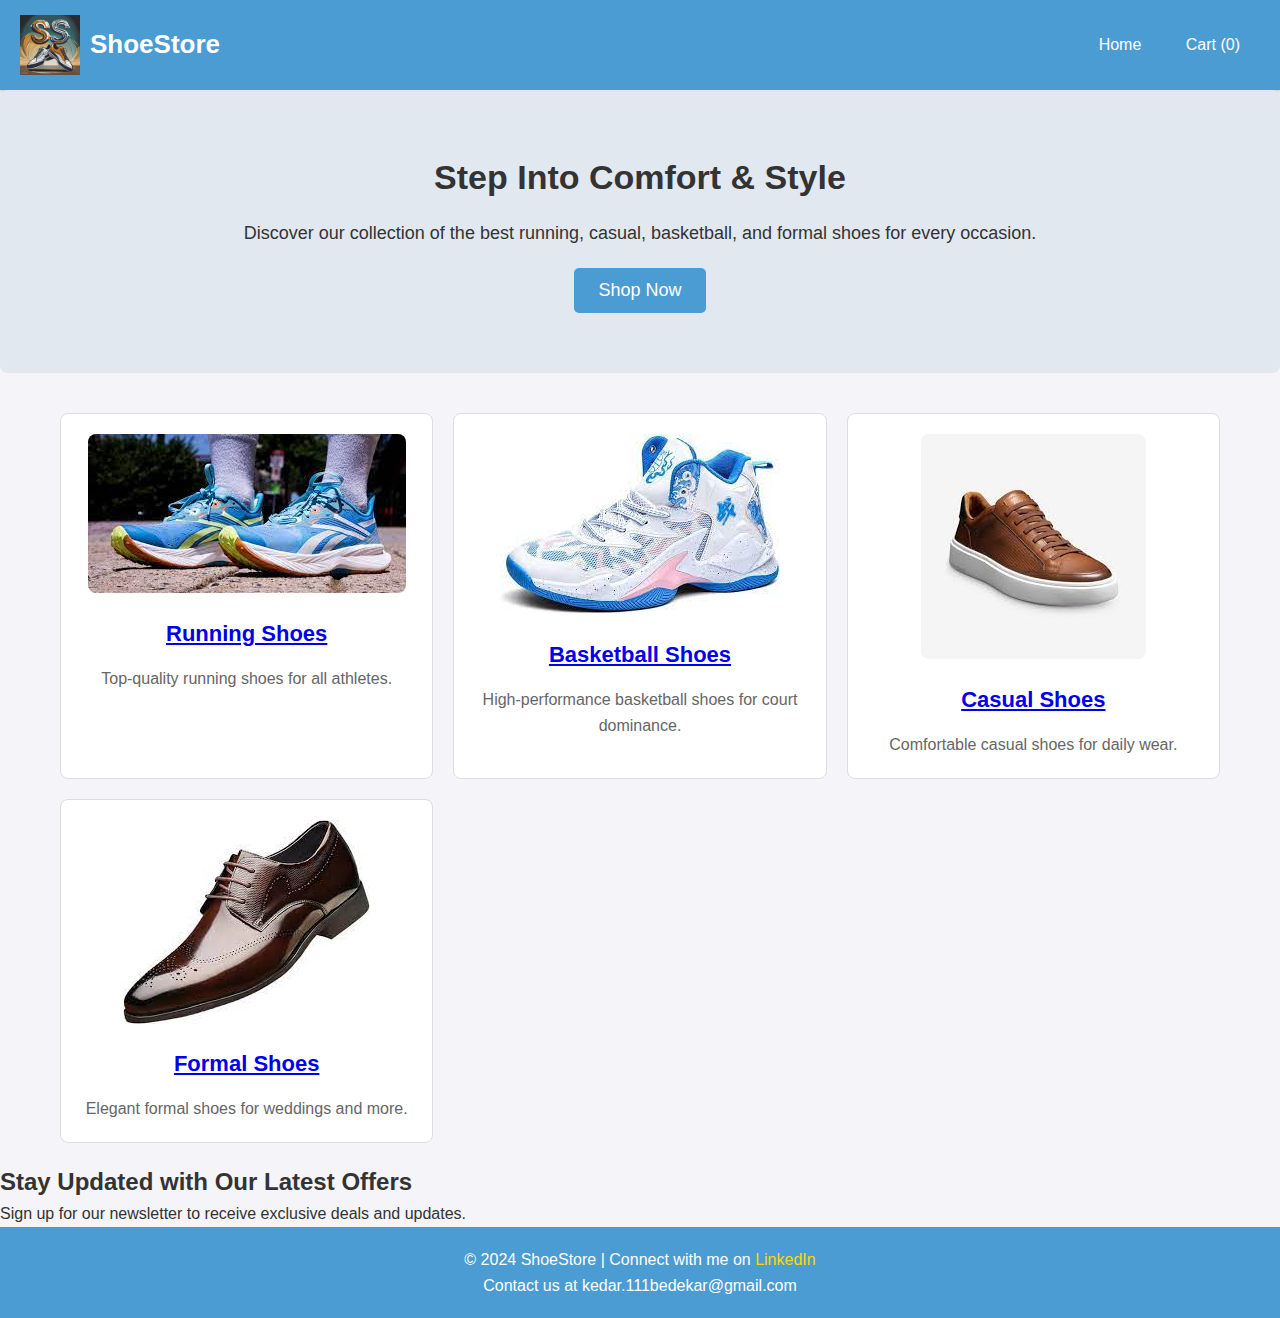
<file: index.html>
<!DOCTYPE html>
<html lang="en">
<head>
    <!-- Google Tag Manager -->
    <script>(function(w,d,s,l,i){w[l]=w[l]||[];w[l].push({'gtm.start':
    new Date().getTime(),event:'gtm.js'});var f=d.getElementsByTagName(s)[0],
    j=d.createElement(s),dl=l!='dataLayer'?'&l='+l:'';j.async=true;j.src=
    'https://www.googletagmanager.com/gtm.js?id='+i+dl;f.parentNode.insertBefore(j,f);
    })(window,document,'script','dataLayer','GTM-MMVLHZLT');</script>
    <!-- End Google Tag Manager -->

    <meta charset="UTF-8">
    <title>ShoeStore - Modern Shoe Collection</title>
    <meta name="viewport" content="width=device-width, initial-scale=1.0">
    <meta http-equiv="X-UA-Compatible" content="ie=edge">
    <meta name="description" content="Explore stylish and comfortable running, basketball, casual, and formal shoes at ShoeStore. Shop now for the latest footwear!">
    <meta name="keywords" content="running shoes, basketball shoes, casual sneakers, formal shoes, buy shoes online, shoe store">
    <meta name="author" content="Kedar Bedekar">
    <meta name="robots" content="index, follow">
    <meta property="og:title" content="ShoeStore - Latest Footwear Collection">
    <meta property="og:description" content="Shop the best running shoes, basketball shoes, and formal shoes at ShoeStore.">
    <meta property="og:image" content="https://kedarbedekar.github.io/E-comm-Website-GA4/DALL-E-2024-10-10-16-15-00-A-professional-e-commerce-website-banner-showcasing-various-types-of-shoes-including-running-shoes-basketball-shoes-casual-sneakers-and-formal-shoes.webp">
    <meta property="og:url" content="https://kedarbedekar.github.io/E-comm-Website-GA4">
    <meta property="og:type" content="website">
    
    <link rel="stylesheet" href="style.css">
</head>
<body>
    <!-- Google Tag Manager (noscript) -->
    <noscript><iframe src="https://www.googletagmanager.com/ns.html?id=GTM-MMVLHZLT"
    height="0" width="0" style="display:none;visibility:hidden"></iframe></noscript>
    <!-- End Google Tag Manager (noscript) -->

    <header>
        <div class="logo">
            <img src="ShoeStore-logo.jpg" alt="ShoeStore Logo" class="logo-img">
            <h1>ShoeStore</h1>
        </div>
        <nav>
            <a href="#">Home</a>
            <a href="cart.html">Cart (<span id="cart-count">0</span>)</a>
        </nav>
    </header>

    <section class="hero">
        <h2>Step Into Comfort & Style</h2>
        <p>Discover our collection of the best running, casual, basketball, and formal shoes for every occasion.</p>
        <button class="shop-now">Shop Now</button>
    </section>

    <section class="product-categories">
        <div class="category">
            <a href="Running_Shoes.html"><img src="Running-shoes.jpeg" alt="Running Shoe online"></a>
            <h2><a href="Running_Shoes.html">Running Shoes</a></h2>
            <p>Top-quality running shoes for all athletes.</p>
        </div>
        <div class="category">
            <a href="basketball.html"><img src="basketball-shoes.jpeg" alt="Basketball Shoe online"></a>
            <h2><a href="basketball.html">Basketball Shoes</a></h2>
            <p>High-performance basketball shoes for court dominance.</p>
        </div>
        <div class="category">
            <a href="casual.html"><img src="casual-shoes-sneakers.jpeg" alt="Casual Shoe online"></a>
            <h2><a href="casual.html">Casual Shoes</a></h2>
            <p>Comfortable casual shoes for daily wear.</p>
        </div>
        <div class="category">
            <a href="formal.html"><img src="formal-shoes.jpeg" alt="Formal Shoe online"></a>
            <h2><a href="formal.html">Formal Shoes</a></h2>
            <p>Elegant formal shoes for weddings and more.</p>
        </div>
    </section>

    <!-- HubSpot Form Section -->
    <section class="contact-form">
        <h2>Stay Updated with Our Latest Offers</h2>
        <p>Sign up for our newsletter to receive exclusive deals and updates.</p>
        <div id="hubspot-form"></div>
    </section>

    <footer>
        <p>© 2024 ShoeStore | Connect with me on <a href="https://www.linkedin.com/in/kedar-bedekar-6a2b481b2" target="_blank">LinkedIn</a></p>
        <p>Contact us at kedar.111bedekar@gmail.com</p>
    </footer>
    
    <!-- Cart Modal -->
    <div id="cart-modal"></div>

    <!-- Modal for Shop Now button -->
    <div id="shop-now-modal" class="modal">
        <div class="modal-content">
            <span class="close">&times;</span>
            <h2>Shop by Category</h2>
            <div class="modal-categories">
                <a href="Running_Shoes.html">Running Shoes</a>
                <a href="basketball.html">Basketball Shoes</a>
                <a href="casual.html">Casual Shoes</a>
                <a href="formal.html">Formal Shoes</a>
            </div>
        </div>
    </div>

    <script src="app.js"></script>
    <script charset="utf-8" type="text/javascript" src="//js.hsforms.net/forms/embed/v2.js"></script>
<script>
  hbspt.forms.create({
    portalId: "48085831",
    formId: "7462eade-bed9-41d2-9a24-80511779997e"
  });
</script>
    <!-- Start of HubSpot Embed Code -->
  <script type="text/javascript" id="hs-script-loader" async defer src="//js-na1.hs-scripts.com/48085831.js"></script>
<!-- End of HubSpot Embed Code -->
</body>
</html>
</file>
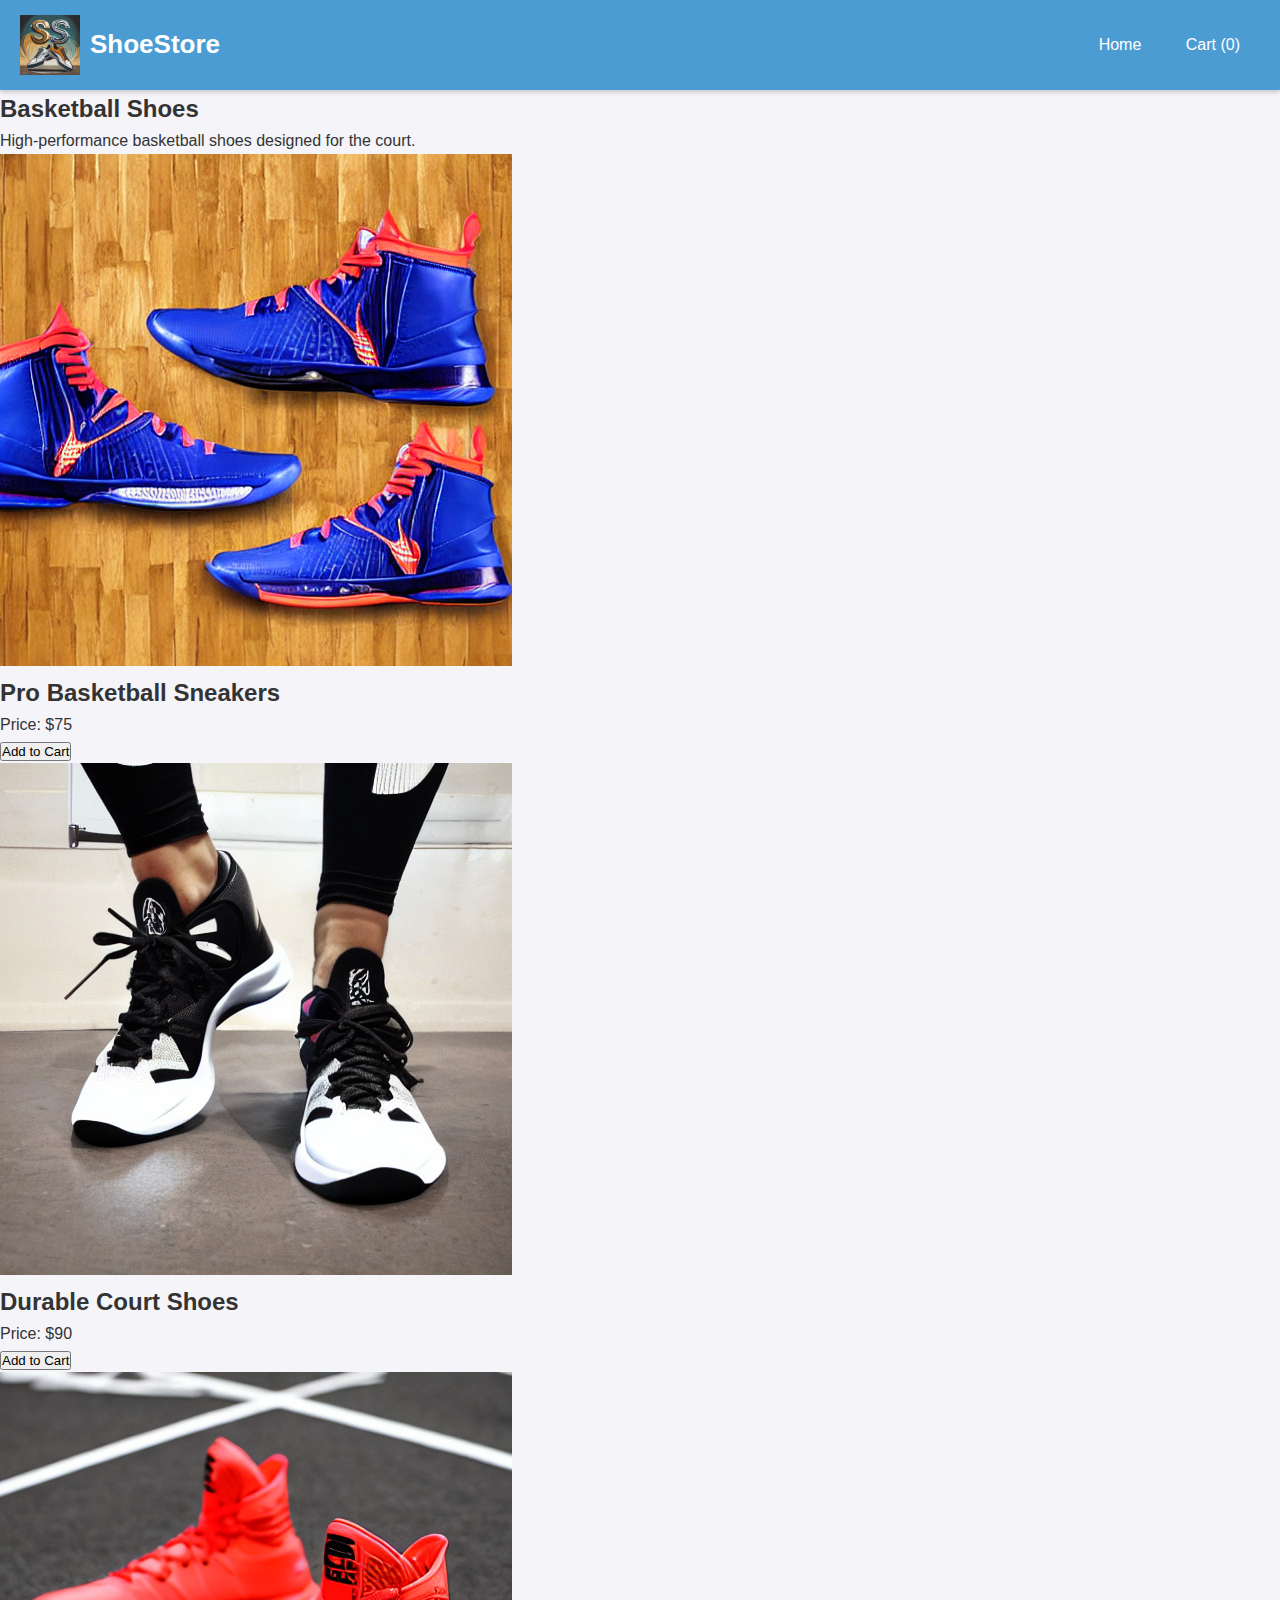
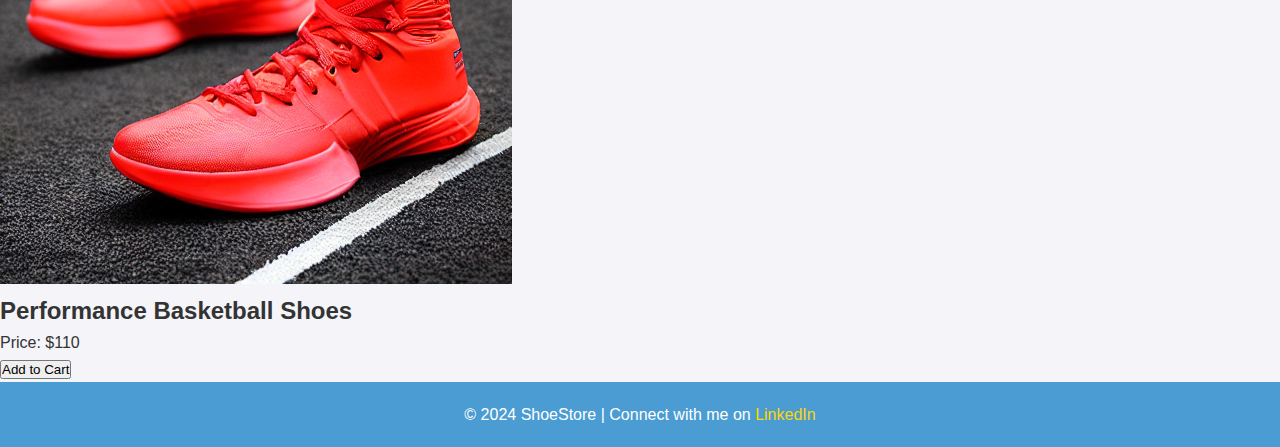
<file: basketball.html>
<!DOCTYPE html>
<html lang="en">
<head>
     <!-- Google Tag Manager -->
<script>(function(w,d,s,l,i){w[l]=w[l]||[];w[l].push({'gtm.start':
new Date().getTime(),event:'gtm.js'});var f=d.getElementsByTagName(s)[0],
j=d.createElement(s),dl=l!='dataLayer'?'&l='+l:'';j.async=true;j.src=
'https://www.googletagmanager.com/gtm.js?id='+i+dl;f.parentNode.insertBefore(j,f);
})(window,document,'script','dataLayer','GTM-MMVLHZLT');</script>
<!-- End Google Tag Manager -->
    <meta charset="UTF-8">
     <title>Basketball Shoes | Shop Basketball Footwear</title>
<meta name="viewport" content="width=device-width, initial-scale=1.0">
<meta name="description" content="Shop our premium selection of basketball shoes that enhance your game. Explore now at ShoeStore!">
<meta name="keywords" content="basketball shoes, buy basketball shoes, athletic footwear, performance basketball shoes">
<meta name="author" content="Kedar Bedekar">
<meta name="robots" content="index, follow">
<meta property="og:title" content="Basketball Shoes - ShoeStore">
<meta property="og:description" content="Discover the best basketball shoes at ShoeStore. Elevate your game with style!">
<meta property="og:image" content="https://github.com/kedarbedekar/E-comm-Website-GA4/blob/main/basketball-shoes.jpeg">
<meta property="og:url" content="https://kedarbedekar.github.io/E-comm-Website-GA4/basketball.html">
<meta property="og:type" content="website">

  
    <link rel="stylesheet" href="style.css">
</head>
<body>
    <!-- Google Tag Manager (noscript) -->
<noscript><iframe src="https://www.googletagmanager.com/ns.html?id=GTM-MMVLHZLT"
height="0" width="0" style="display:none;visibility:hidden"></iframe></noscript>
<!-- End Google Tag Manager (noscript) -->

    <header>
        <div class="logo">
              <img src="ShoeStore-logo.jpg" alt="ShoeStore Logo" class="logo-img"> <!-- Placeholder for brand logo -->
            <h1>ShoeStore</h1>
        </div>
        <nav>
            <a href="index.html">Home</a>
            <a href="cart.html">Cart (<span id="cart-count">0</span>)</a>
        </nav>
    </header>

    <section class="category-hero">
        <h2>Basketball Shoes</h2>
        <p>High-performance basketball shoes designed for the court.</p>
    </section>

    <section class="product-list">
        <div class="product">
            <img src="pro-basketball-sneakers.jpeg" alt="Pro Basketball Shoes">
            <h2>Pro Basketball Sneakers</h2>
            <p>Price: $75</p>
            <button onclick="addToCart('Pro Basketball Sneakers', 75)">Add to Cart</button>
           
        </div>

        <div class="product">
            <img src="durable-basketball-shoes.jpeg" alt="Durable Court Shoes">
            <h2>Durable Court Shoes</h2>
            <p>Price: $90</p>
            <button onclick="addToCart('Durable Court Shoes', 90)">Add to Cart</button>
            
        </div>

        <div class="product">
            <img src="performance-basketball-shoes.jpeg" alt="Performance Basketball Shoes">
            <h2>Performance Basketball Shoes</h2>
            <p>Price: $110</p>
            <button onclick="addToCart('Performance Basketball Shoes', 110)">Add to Cart</button>
         
        </div>
    </section>

    <footer>
        <p>© 2024 ShoeStore | Connect with me on <a href="https://www.linkedin.com/in/kedar-bedekar-6a2b481b2" target="_blank">LinkedIn</a></p>
    </footer>

    <script src="app.js"></script>
     <!-- Start of HubSpot Embed Code -->
  <script type="text/javascript" id="hs-script-loader" async defer src="//js-na1.hs-scripts.com/48085831.js"></script>
<!-- End of HubSpot Embed Code -->
</body>
</html>
</file>
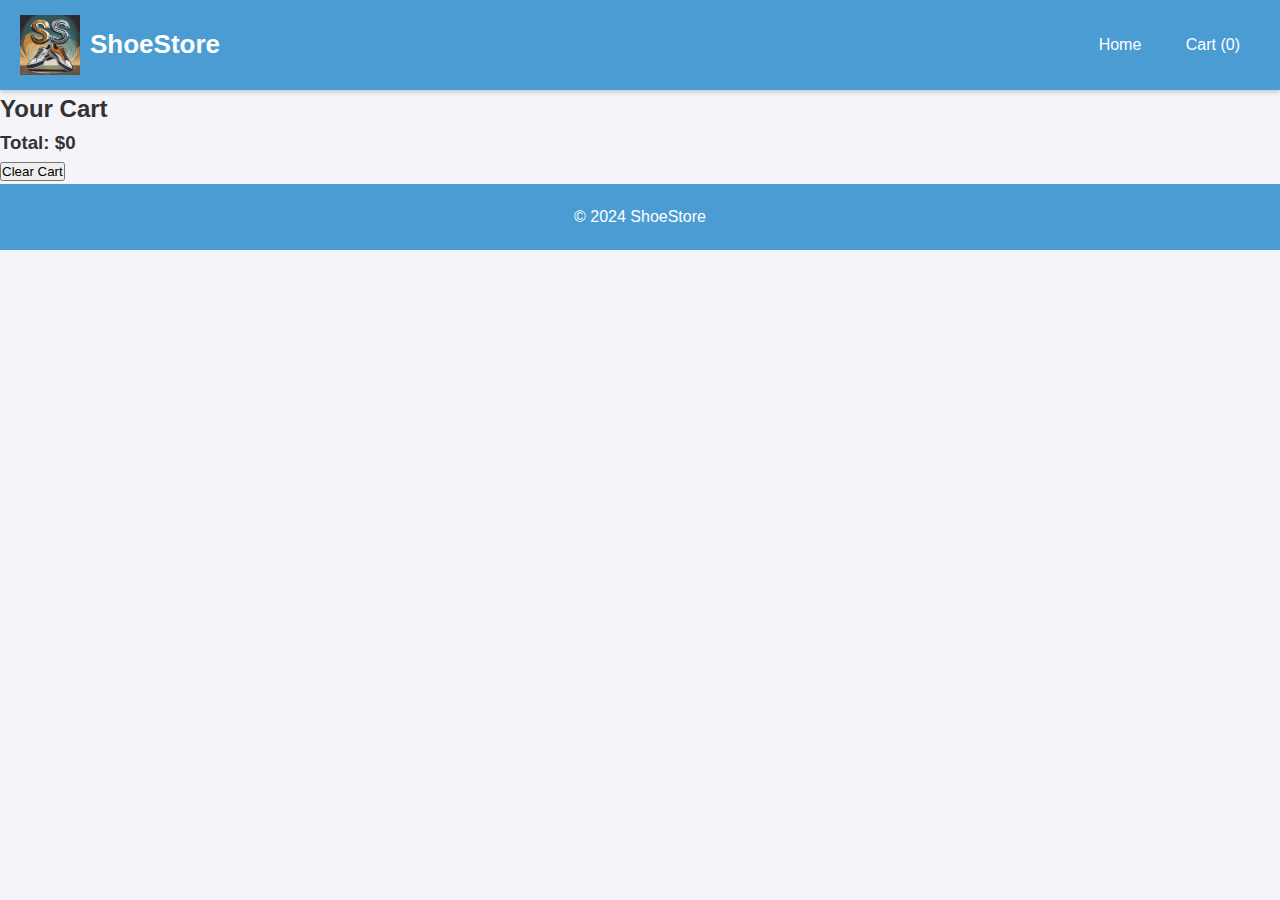
<file: cart.html>
<!DOCTYPE html>
<html lang="en">
<head>
    <!-- Google Tag Manager -->
    <script>(function(w,d,s,l,i){w[l]=w[l]||[];w[l].push({'gtm.start':
    new Date().getTime(),event:'gtm.js'});var f=d.getElementsByTagName(s)[0],
    j=d.createElement(s),dl=l!='dataLayer'?'&l='+l:'';j.async=true;j.src=
    'https://www.googletagmanager.com/gtm.js?id='+i+dl;f.parentNode.insertBefore(j,f);
    })(window,document,'script','dataLayer','GTM-MMVLHZLT');</script>
    <!-- End Google Tag Manager -->
    
    <meta charset="UTF-8">
    <meta name="viewport" content="width=device-width, initial-scale=1.0">
    
    <!-- SEO Meta Tags -->
    <meta name="description" content="Review your selected shoes in the cart and proceed to checkout. Manage quantities, remove items, and finalize your purchase.">
    <meta name="keywords" content="shopping cart, shoe store cart, buy shoes online, checkout, manage cart, update quantity">
    <meta name="author" content="Kedar Bedekar">
    <meta name="robots" content="noindex, nofollow">
    
    <!-- Open Graph Meta Tags for Social Sharing -->
    <meta property="og:title" content="Your ShoeStore Cart - Review and Checkout">
    <meta property="og:description" content="View and manage your selected shoes in your cart. Checkout and enjoy fast delivery.">
    <meta property="og:image" content="https://kedarbedekar.github.io/E-comm-Website-GA4/cart-preview-image.jpg">
    <meta property="og:url" content="https://kedarbedekar.github.io/E-comm-Website-GA4/cart.html">
    <meta property="og:type" content="website">

    <!-- Page Title -->
    <title>Your Cart - ShoeStore</title>
    
    <!-- CSS -->
    <link rel="stylesheet" href="style.css">
</head>
<body>
    <!-- Google Tag Manager (noscript) -->
    <noscript><iframe src="https://www.googletagmanager.com/ns.html?id=GTM-MMVLHZLT"
    height="0" width="0" style="display:none;visibility:hidden"></iframe></noscript>
    <!-- End Google Tag Manager (noscript) -->
    
    <header>
        <div class="logo">
            <img src="ShoeStore-logo.jpg" alt="ShoeStore Logo" class="logo-img"> <!-- Placeholder for brand logo -->
            <h1>ShoeStore</h1>
        </div>
        <nav>
            <a href="index.html">Home</a>
            <a href="cart.html">Cart (<span id="cart-count">0</span>)</a>
        </nav>
    </header>

    <section class="cart-section">
        <h2>Your Cart</h2>
        <div id="cart-items"></div>
        <h3>Total: $<span id="cart-total">0</span></h3>
        <button class="clear-cart" onclick="clearCart()">Clear Cart</button>
    </section>

    <footer>
        <p>© 2024 ShoeStore</p>
    </footer>

    <script src="app.js"></script>
    <!-- Start of HubSpot Embed Code -->
  <script type="text/javascript" id="hs-script-loader" async defer src="//js-na1.hs-scripts.com/48085831.js"></script>
<!-- End of HubSpot Embed Code -->
</body>
</html>
</file>
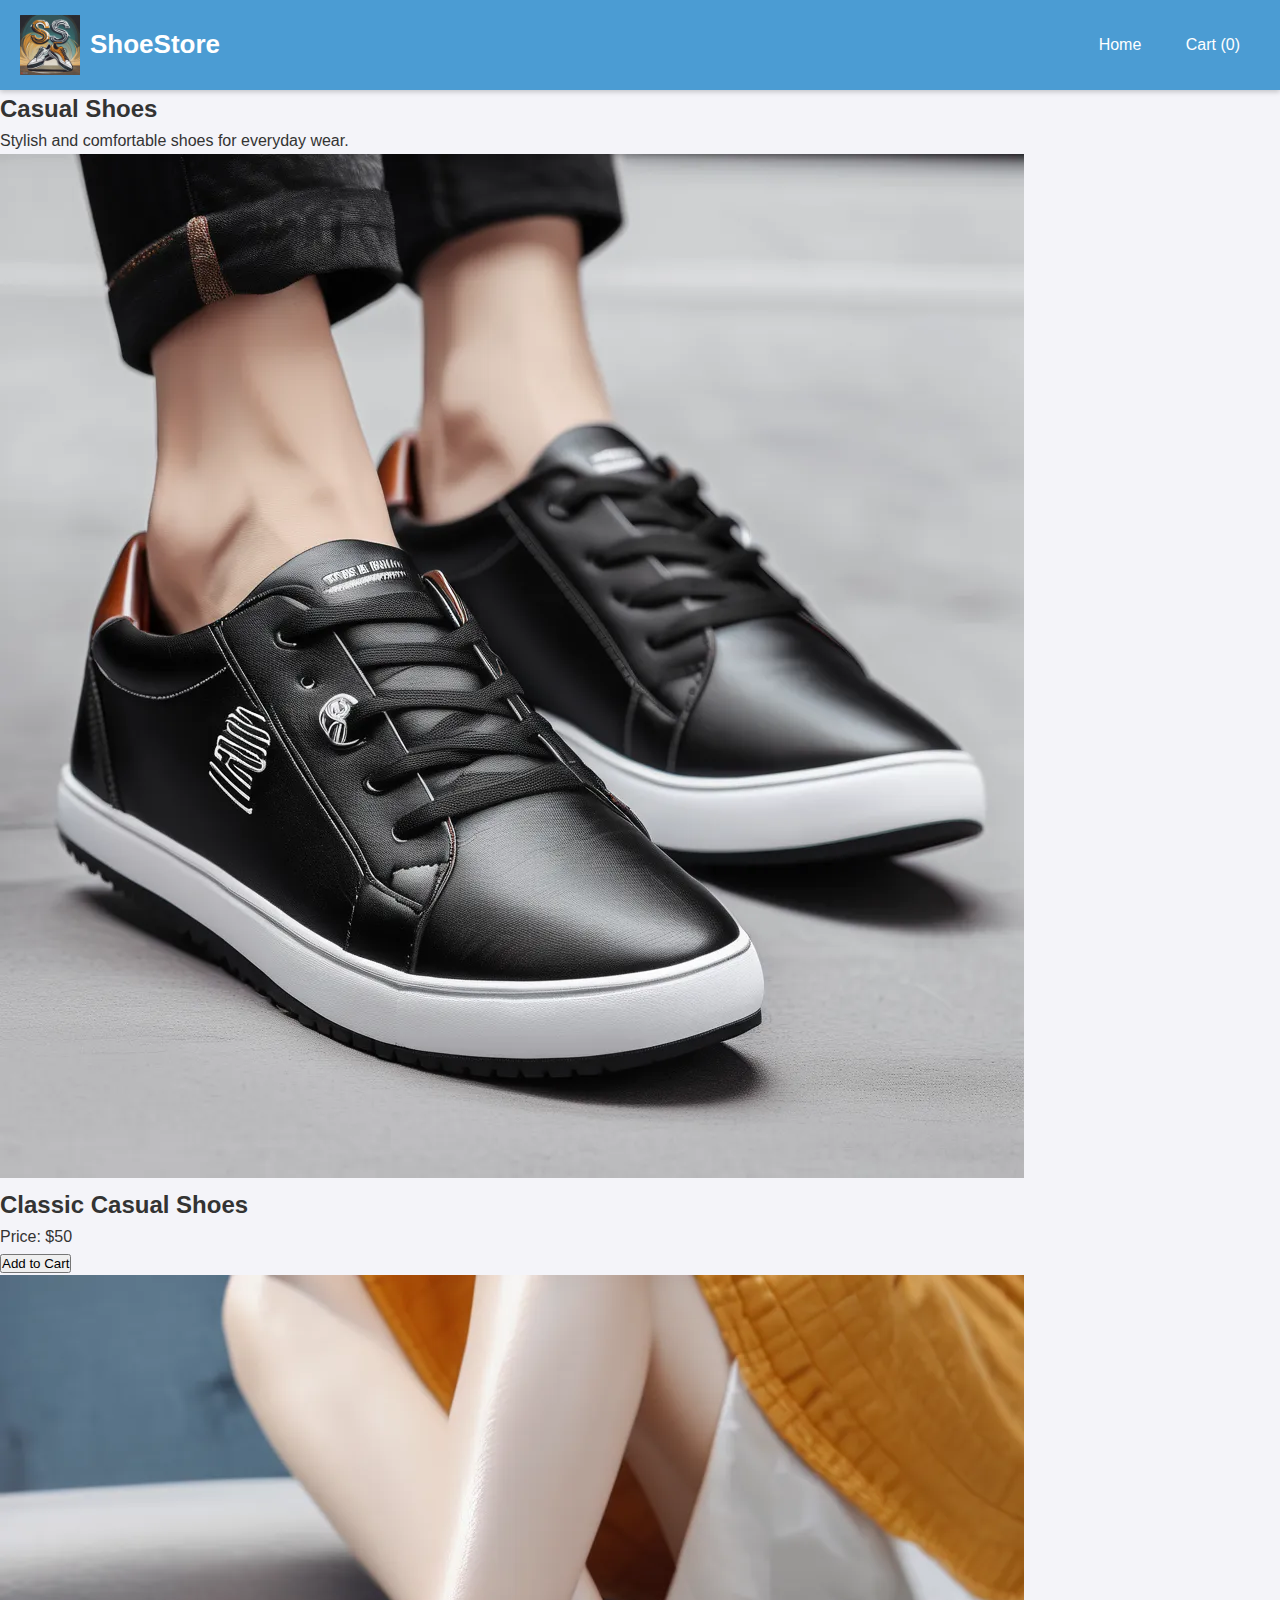
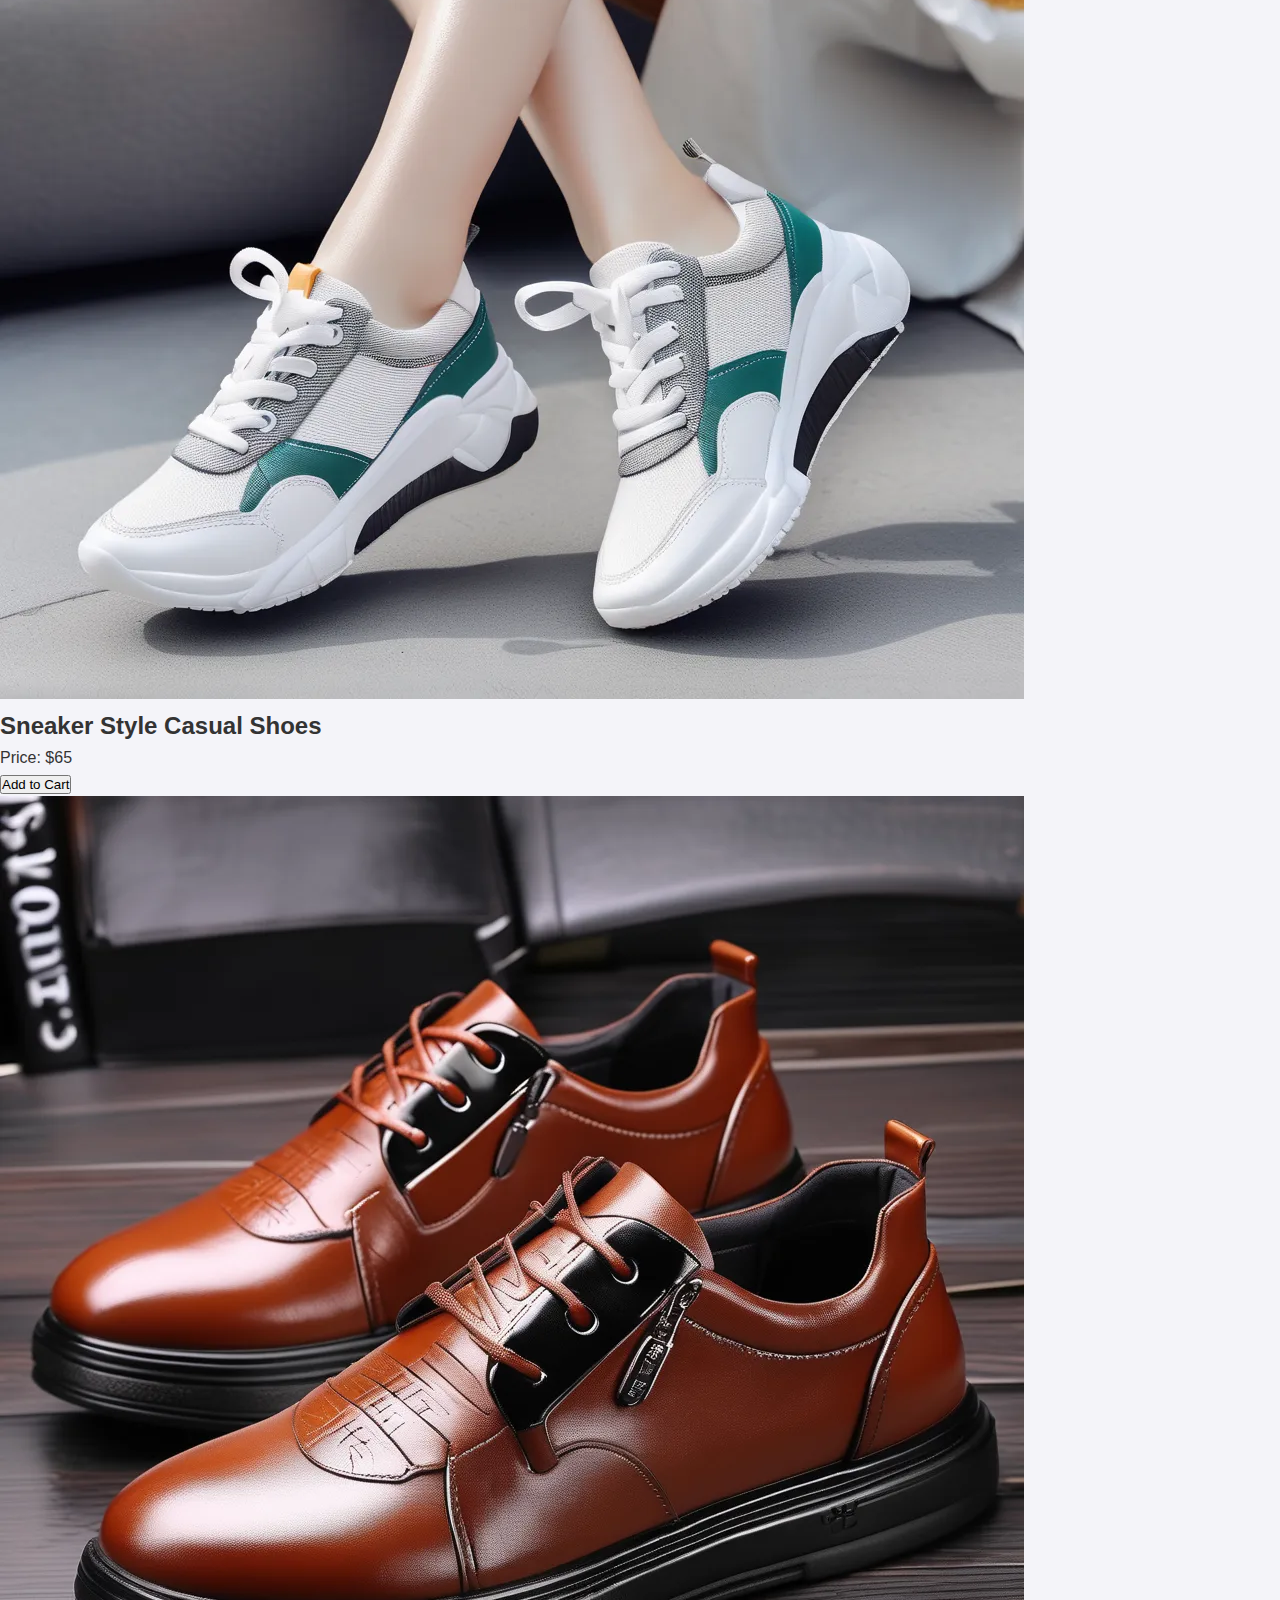
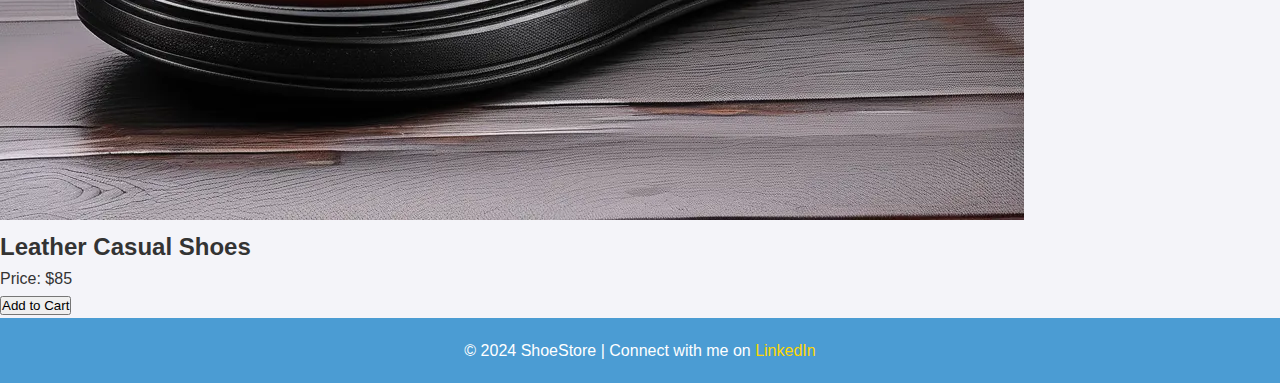
<file: casual.html>
<!DOCTYPE html>
<html lang="en">
<head>
    <!-- Google Tag Manager -->
<script>(function(w,d,s,l,i){w[l]=w[l]||[];w[l].push({'gtm.start':
new Date().getTime(),event:'gtm.js'});var f=d.getElementsByTagName(s)[0],
j=d.createElement(s),dl=l!='dataLayer'?'&l='+l:'';j.async=true;j.src=
'https://www.googletagmanager.com/gtm.js?id='+i+dl;f.parentNode.insertBefore(j,f);
})(window,document,'script','dataLayer','GTM-MMVLHZLT');</script>
<!-- End Google Tag Manager -->
    <meta charset="UTF-8">
<meta name="viewport" content="width=device-width, initial-scale=1.0">
<meta name="description" content="Discover stylish and comfortable casual shoes perfect for everyday wear at ShoeStore.">
<meta name="keywords" content="casual shoes, buy casual shoes, everyday footwear, stylish casual shoes">
<meta name="author" content="Kedar Bedekar">
<meta name="robots" content="index, follow">
<meta property="og:title" content="Casual Shoes - ShoeStore">
<meta property="og:description" content="Shop our selection of casual shoes for every occasion at ShoeStore.">
<meta property="og:image" content="https://github.com/kedarbedekar/E-comm-Website-GA4/blob/main/casual-shoes-sneakers.jpeg">
<meta property="og:url" content="https://kedarbedekar.github.io/E-comm-Website-GA4/casual.html">
<meta property="og:type" content="website">

    <title>Casual Shoes | Shop Comfortable Casual Shoes</title>
    <link rel="stylesheet" href="style.css">
</head>
<body>
<!-- Google Tag Manager (noscript) -->
<noscript><iframe src="https://www.googletagmanager.com/ns.html?id=GTM-MMVLHZLT"
height="0" width="0" style="display:none;visibility:hidden"></iframe></noscript>
<!-- End Google Tag Manager (noscript) -->
    <header>
        <div class="logo">
             <img src="ShoeStore-logo.jpg" alt="ShoeStore Logo" class="logo-img"> <!-- Placeholder for brand logo -->
            <h1>ShoeStore</h1>
        </div>
        <nav>
            <a href="index.html">Home</a>
            <a href="cart.html">Cart (<span id="cart-count">0</span>)</a>
        </nav>
    </header>

    <section class="category-hero">
        <h2>Casual Shoes</h2>
        <p>Stylish and comfortable shoes for everyday wear.</p>
    </section>

    <section class="product-list">
        <div class="product">
            <img src="classic-casual-shoes.png" alt="Classic Casual Shoes">
            <h2>Classic Casual Shoes</h2>
            <p>Price: $50</p>
            <button onclick="addToCart('Classic Casual Shoes', 50)">Add to Cart</button>
           
        </div>

        <div class="product">
            <img src="sneaker-style-casual-shoes.png" alt="Sneaker Style Casual Shoes">
            <h2>Sneaker Style Casual Shoes</h2>
            <p>Price: $65</p>
            <button onclick="addToCart('Sneaker Style Casual Shoes', 65)">Add to Cart</button>
           
        </div>

        <div class="product">
            <img src="leather-casual-shoes.png" alt="Leather Casual Shoes">
            <h2>Leather Casual Shoes</h2>
            <p>Price: $85</p>
            <button onclick="addToCart('Leather Casual Shoes', 85)">Add to Cart</button>
        
        </div>
    </section>

    <footer>
        <p>© 2024 ShoeStore | Connect with me on <a href="https://www.linkedin.com/in/kedar-bedekar-6a2b481b2" target="_blank">LinkedIn</a></p>
    </footer>

    <script src="app.js"></script>
    <!-- Start of HubSpot Embed Code -->
  <script type="text/javascript" id="hs-script-loader" async defer src="//js-na1.hs-scripts.com/48085831.js"></script>
<!-- End of HubSpot Embed Code -->
</body>
</html>
</file>
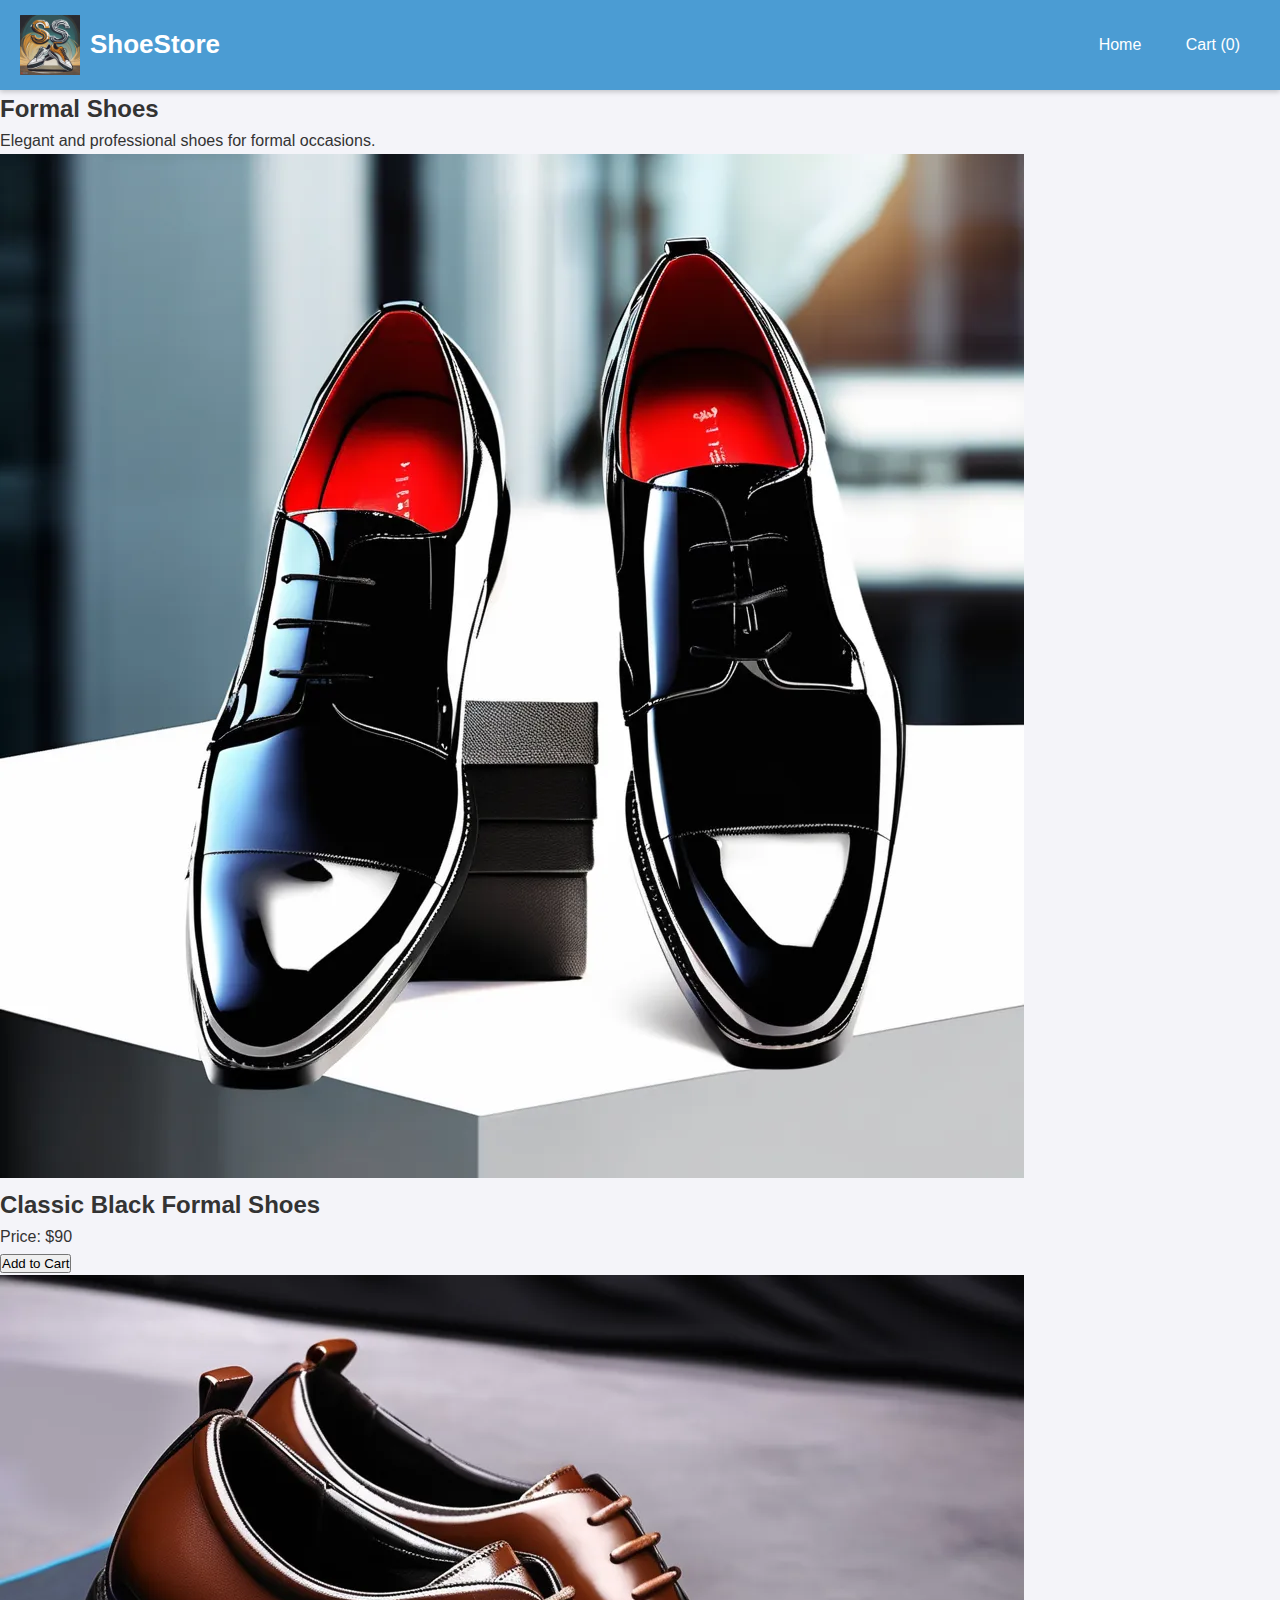
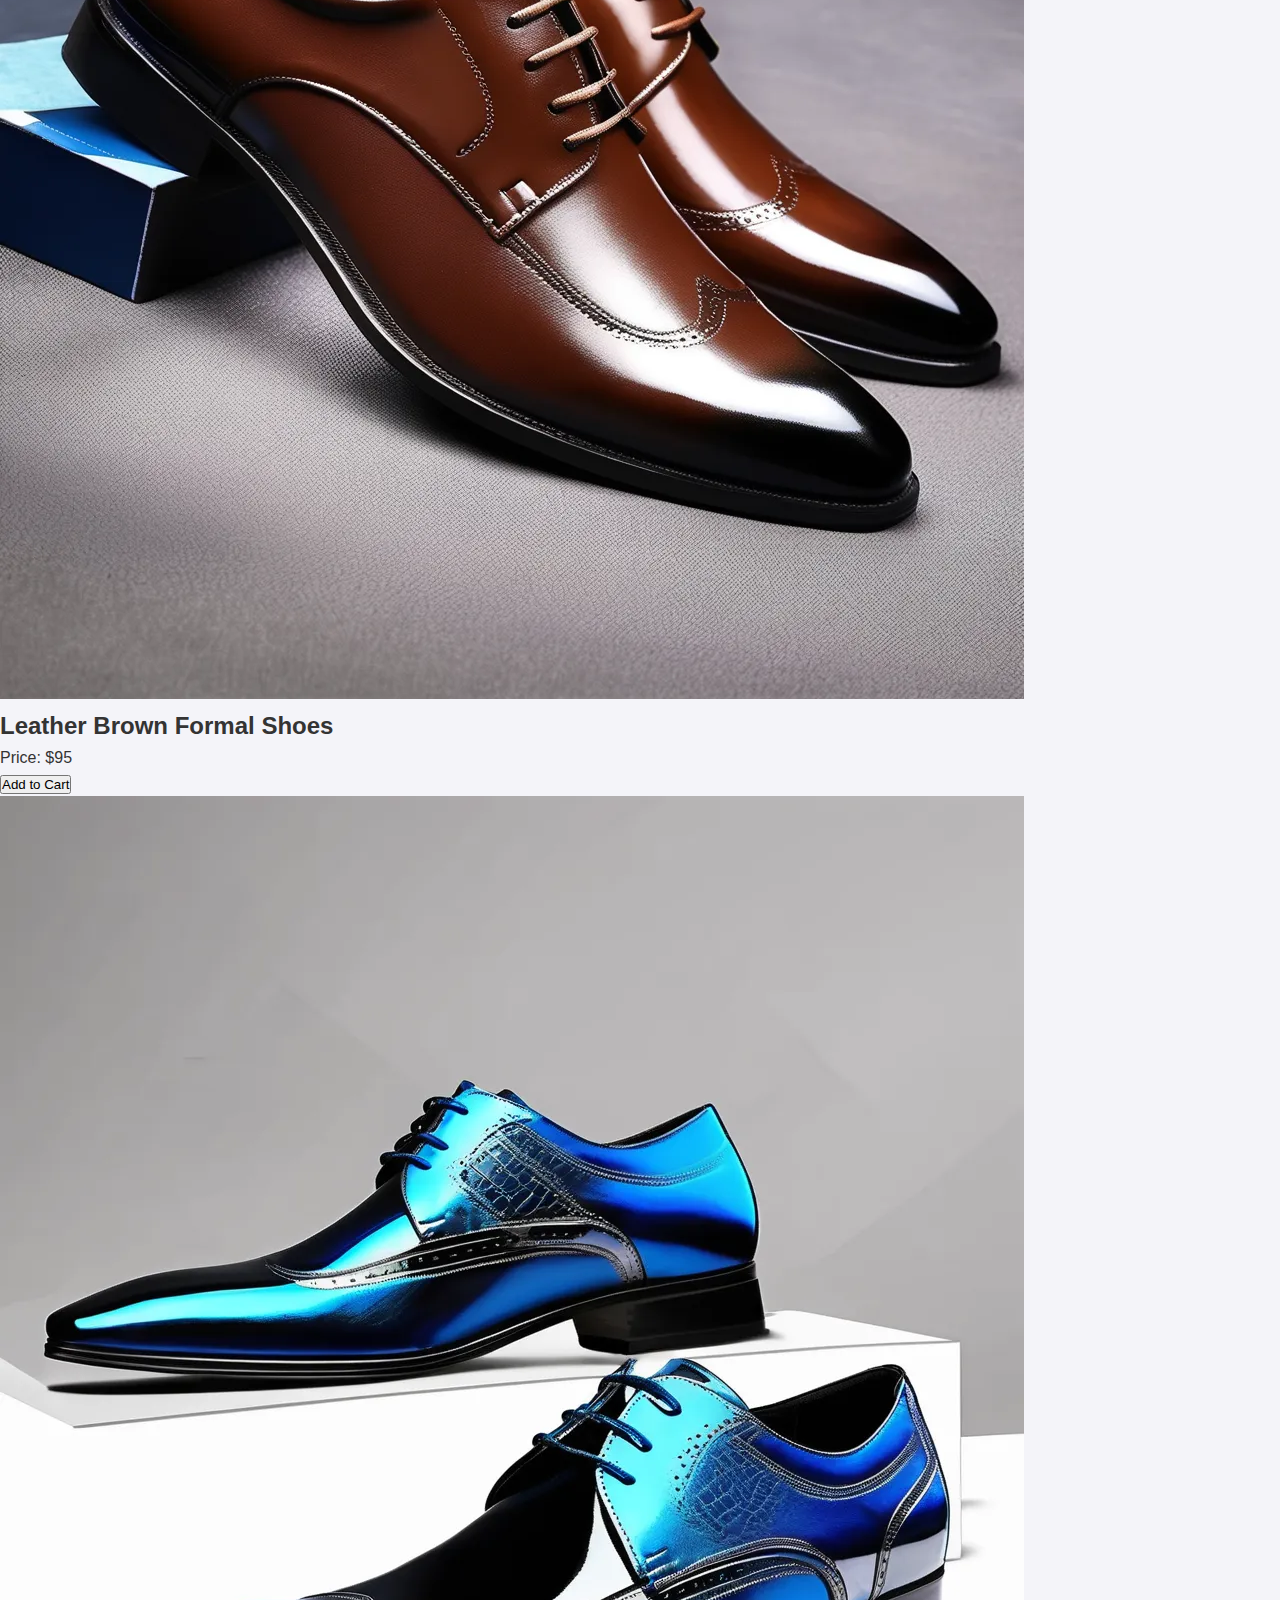
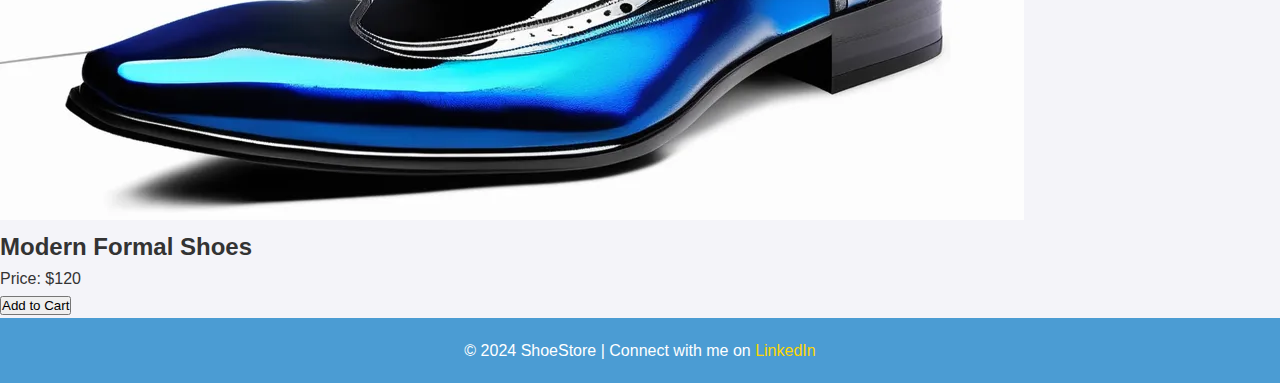
<file: formal.html>
<!DOCTYPE html>
<html lang="en">
<head>
    <!-- Google Tag Manager -->
<script>(function(w,d,s,l,i){w[l]=w[l]||[];w[l].push({'gtm.start':
new Date().getTime(),event:'gtm.js'});var f=d.getElementsByTagName(s)[0],
j=d.createElement(s),dl=l!='dataLayer'?'&l='+l:'';j.async=true;j.src=
'https://www.googletagmanager.com/gtm.js?id='+i+dl;f.parentNode.insertBefore(j,f);
})(window,document,'script','dataLayer','GTM-MMVLHZLT');</script>
<!-- End Google Tag Manager -->
    <meta charset="UTF-8">
<meta name="viewport" content="width=device-width, initial-scale=1.0">
<meta name="description" content="Find elegant formal shoes for every occasion at ShoeStore. Quality footwear that makes a statement.">
<meta name="keywords" content="formal shoes, buy formal shoes, elegant footwear, wedding shoes">
<meta name="author" content="Kedar Bedekar">
<meta name="robots" content="index, follow">
<meta property="og:title" content="Formal Shoes - ShoeStore">
<meta property="og:description" content="Explore our collection of formal shoes at ShoeStore. Perfect for weddings and formal events.">
<meta property="og:image" content="https://github.com/kedarbedekar/E-comm-Website-GA4/blob/main/formal-shoes.jpeg">
<meta property="og:url" content="https://kedarbedekar.github.io/E-comm-Website-GA4/formal.html">
<meta property="og:type" content="website">

    <title>Formal Shoes | Shop Elegant Formal Shoes</title>
    <link rel="stylesheet" href="style.css">
</head>
<body>
<!-- Google Tag Manager (noscript) -->
<noscript><iframe src="https://www.googletagmanager.com/ns.html?id=GTM-MMVLHZLT"
height="0" width="0" style="display:none;visibility:hidden"></iframe></noscript>
<!-- End Google Tag Manager (noscript) -->
    <header>
        <div class="logo">
             <img src="ShoeStore-logo.jpg" alt="ShoeStore Logo" class="logo-img"> <!-- Placeholder for brand logo -->
            <h1>ShoeStore</h1>
        </div>
        <nav>
            <a href="index.html">Home</a>
            <a href="cart.html">Cart (<span id="cart-count">0</span>)</a>
        </nav>
    </header>

    <section class="category-hero">
        <h2>Formal Shoes</h2>
        <p>Elegant and professional shoes for formal occasions.</p>
    </section>

    <section class="product-list">
        <div class="product">
            <img src="classic-black-formal-shoes.png" alt="Classic Black Formal Shoes">
            <h2>Classic Black Formal Shoes</h2>
            <p>Price: $90</p>
            <button onclick="addToCart('Classic Black Formal Shoes', 90)">Add to Cart</button>
           
        </div>

        <div class="product">
            <img src="leather-brown-formal-shoes.png" alt="Leather Brown Formal Shoes">
            <h2>Leather Brown Formal Shoes</h2>
            <p>Price: $95</p>
            <button onclick="addToCart('Leather Brown Formal Shoes', 95)">Add to Cart</button>
           
        </div>

        <div class="product">
            <img src="modern-formal-shoes.png" alt="Modern Formal Shoes">
            <h2>Modern Formal Shoes</h2>
            <p>Price: $120</p>
            <button onclick="addToCart('Modern Formal Shoes', 120)">Add to Cart</button>
          
        </div>
    </section>

    <footer>
        <p>© 2024 ShoeStore | Connect with me on <a href="https://www.linkedin.com/in/kedar-bedekar-6a2b481b2" target="_blank">LinkedIn</a></p>
    </footer>

    <script src="app.js"></script>
    <!-- Start of HubSpot Embed Code -->
  <script type="text/javascript" id="hs-script-loader" async defer src="//js-na1.hs-scripts.com/48085831.js"></script>
<!-- End of HubSpot Embed Code -->
</body>
</html>
</file>
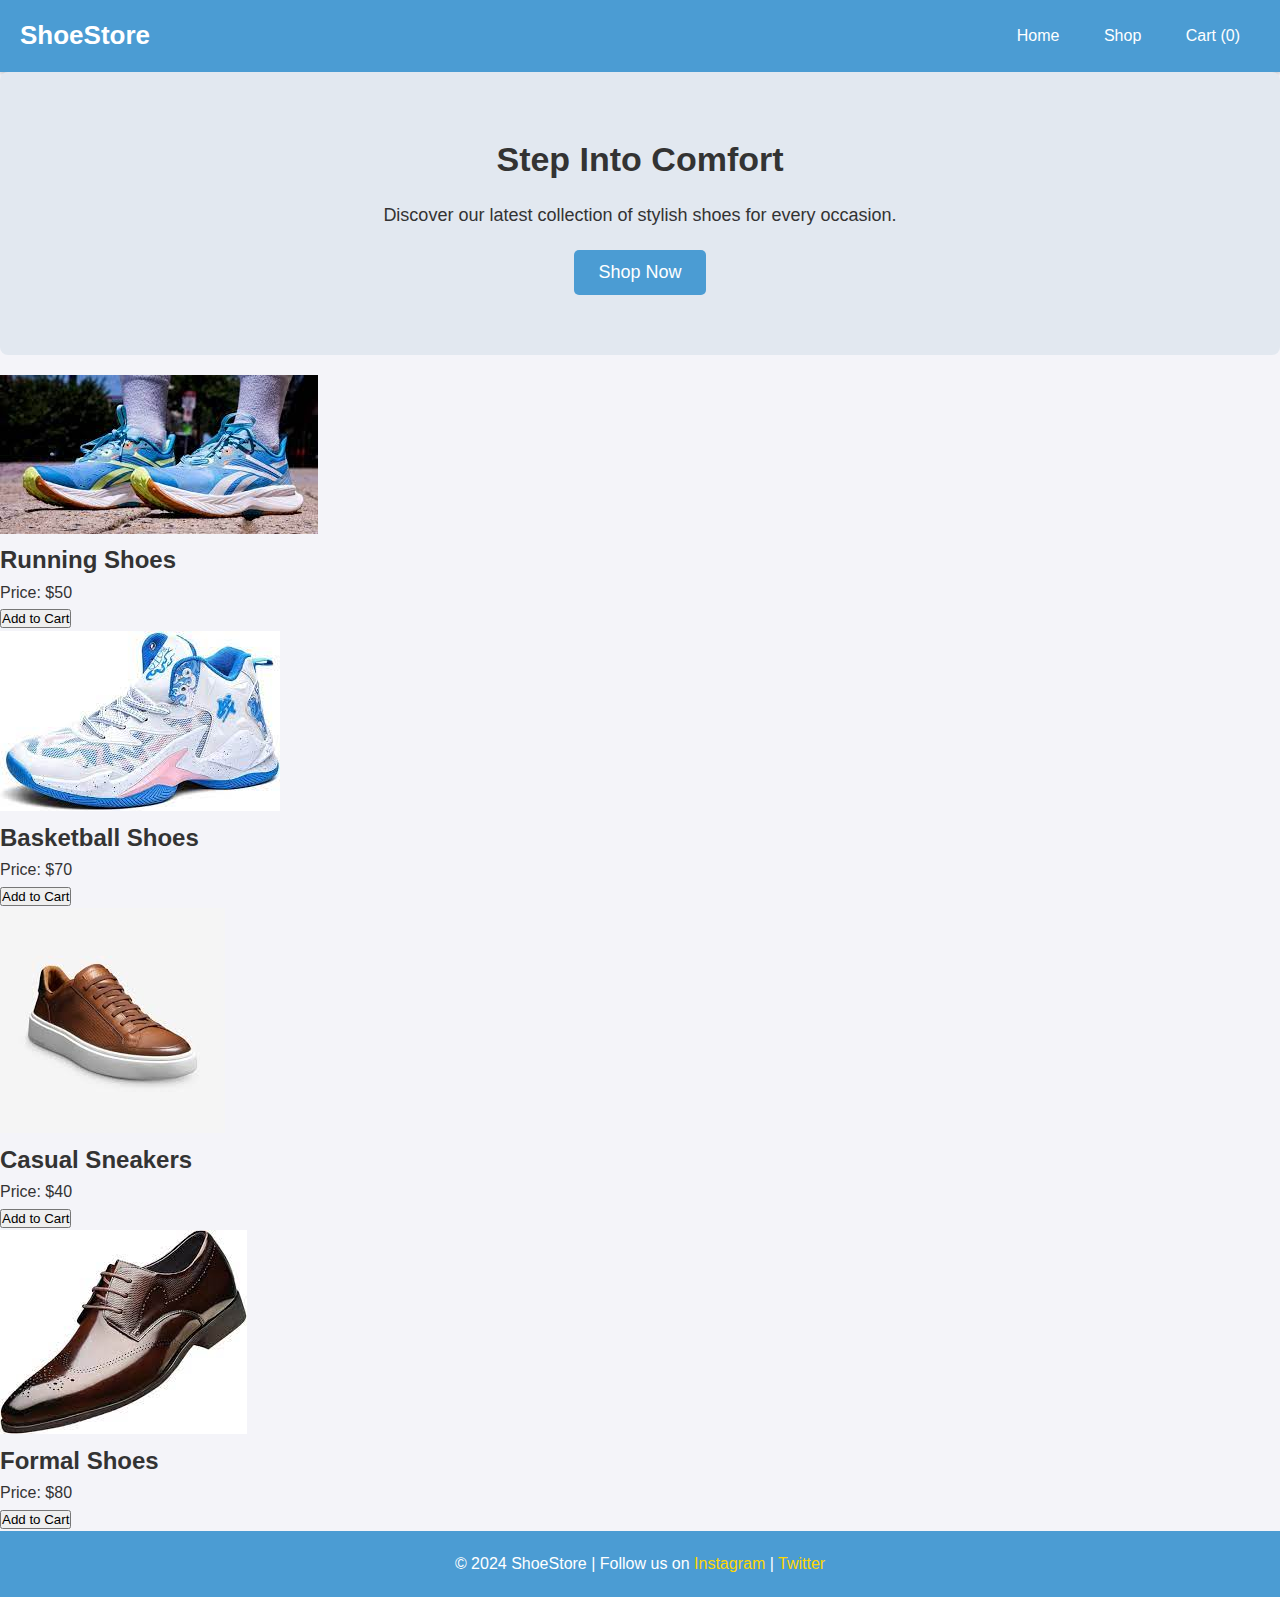
<file: index .html>
<!DOCTYPE html>
<html lang="en">
<head>
    <!-- Google Tag Manager -->
<script>(function(w,d,s,l,i){w[l]=w[l]||[];w[l].push({'gtm.start':
new Date().getTime(),event:'gtm.js'});var f=d.getElementsByTagName(s)[0],
j=d.createElement(s),dl=l!='dataLayer'?'&l='+l:'';j.async=true;j.src=
'https://www.googletagmanager.com/gtm.js?id='+i+dl;f.parentNode.insertBefore(j,f);
})(window,document,'script','dataLayer','GTM-WZTCGGJR');</script>
<!-- End Google Tag Manager -->
    <meta charset="UTF-8">
    <meta name="viewport" content="width=device-width, initial-scale=1.0">
    <title>Modern Shoe Store</title>
    <link rel="stylesheet" href="style.css">
</head>
<body>
    <!-- Google Tag Manager (noscript) -->
<noscript><iframe src="https://www.googletagmanager.com/ns.html?id=GTM-WZTCGGJR"
height="0" width="0" style="display:none;visibility:hidden"></iframe></noscript>
<!-- End Google Tag Manager (noscript) -->
    <header>
        <div class="logo">
            <h1>ShoeStore</h1>
        </div>
        <nav>
            <a href="#">Home</a>
            <a href="#">Shop</a>
            <a href="cart.html">Cart (<span id="cart-count">0</span>)</a>
        </nav>
    </header>

    <section class="hero">
        <h2>Step Into Comfort</h2>
        <p>Discover our latest collection of stylish shoes for every occasion.</p>
        <button class="shop-now">Shop Now</button>
    </section>

    <section class="product-list">
        <!-- Product 1 -->
        <div class="product">
            <img src="shoe1.jpeg" alt="Running Shoes">
            <h2>Running Shoes</h2>
            <p>Price: $50</p>
            <button onclick="addToCart('Running Shoes', 50)">Add to Cart</button>
        </div>
        <!-- Product 2 -->
        <div class="product">
            <img src="shoe2.jpeg" alt="Basketball Shoes">
            <h2>Basketball Shoes</h2>
            <p>Price: $70</p>
            <button onclick="addToCart('Basketball Shoes', 70)">Add to Cart</button>
        </div>
        <!-- Product 3 -->
        <div class="product">
            <img src="shoe3.jpeg" alt="Casual Sneakers">
            <h2>Casual Sneakers</h2>
            <p>Price: $40</p>
            <button onclick="addToCart('Casual Sneakers', 40)">Add to Cart</button>
        </div>
        <!-- Product 4 -->
        <div class="product">
            <img src="shoe4.jpeg" alt="Formal Shoes">
            <h2>Formal Shoes</h2>
            <p>Price: $80</p>
            <button onclick="addToCart('Formal Shoes', 80)">Add to Cart</button>
        </div>
    </section>

    <footer>
        <p>© 2024 ShoeStore | Follow us on <a href="#">Instagram</a> | <a href="#">Twitter</a></p>
    </footer>

    <script src="app.js"></script>
</body>
</html>
</file>
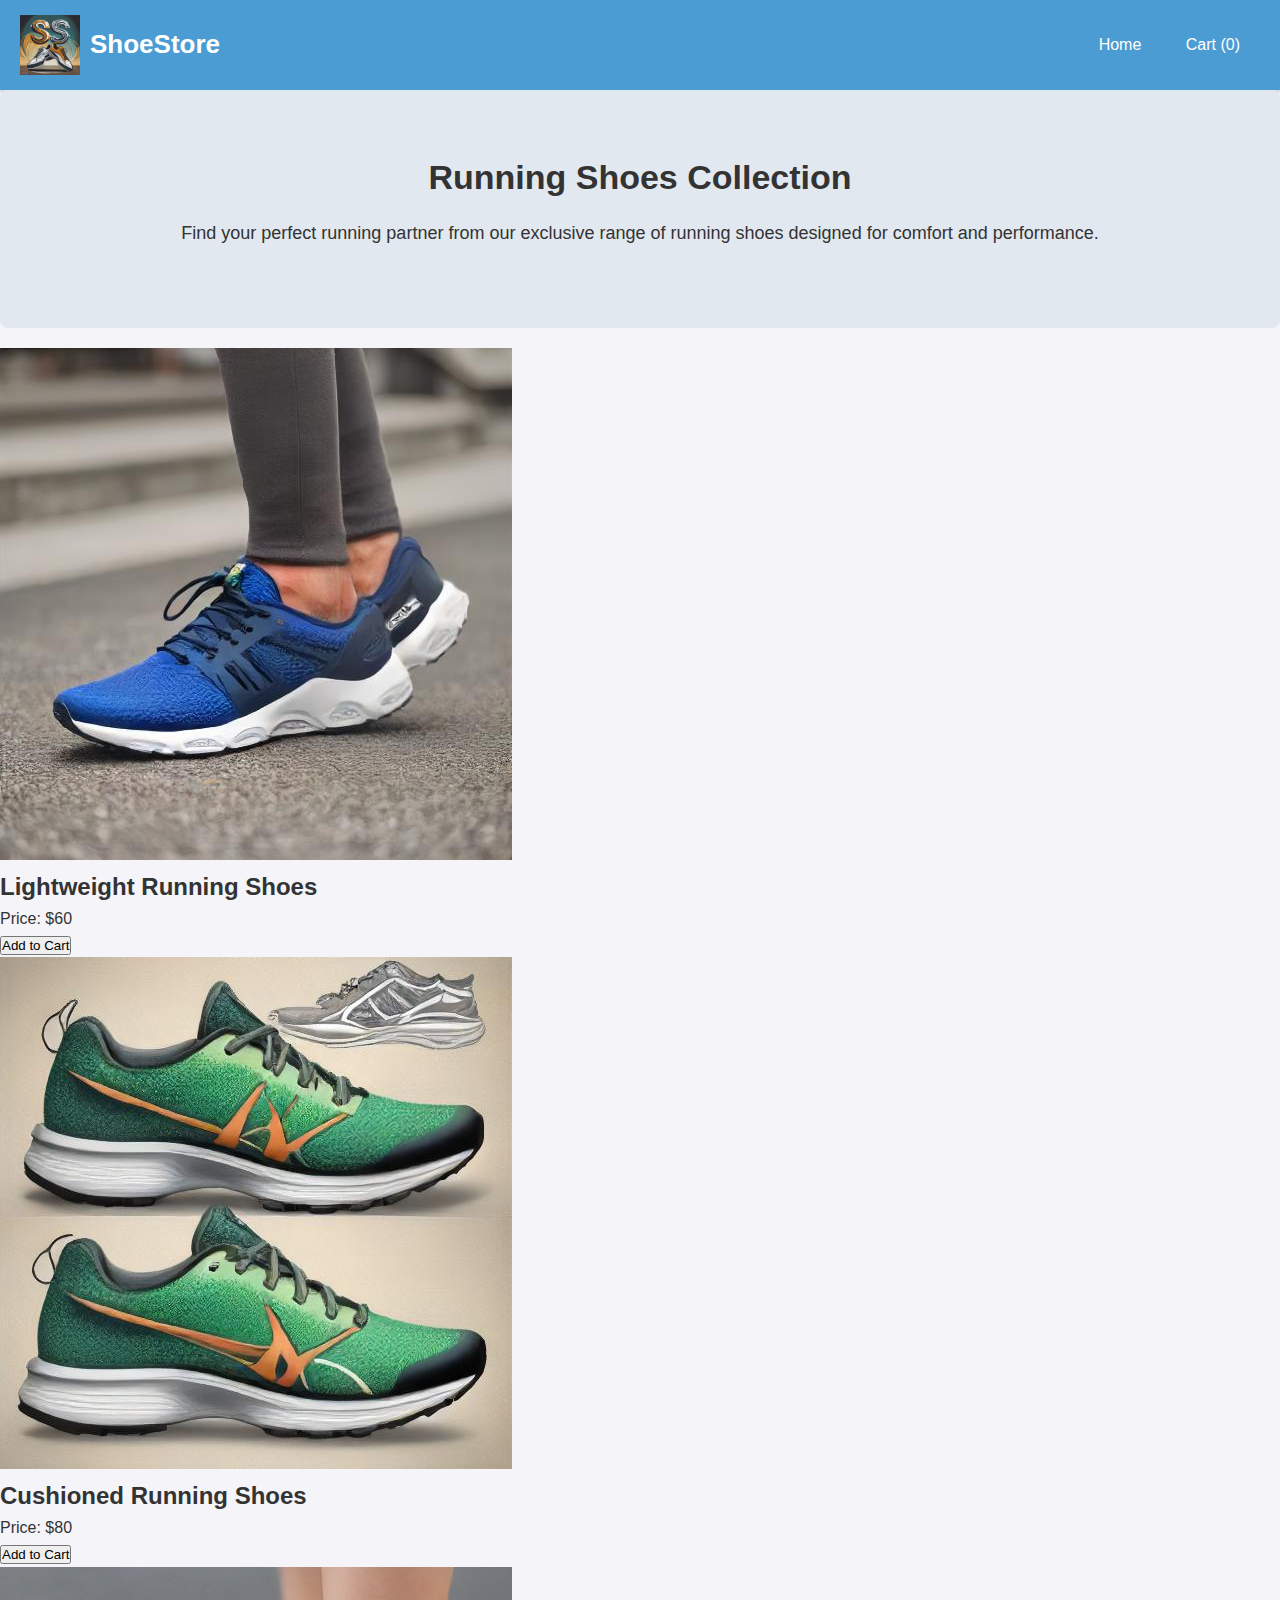
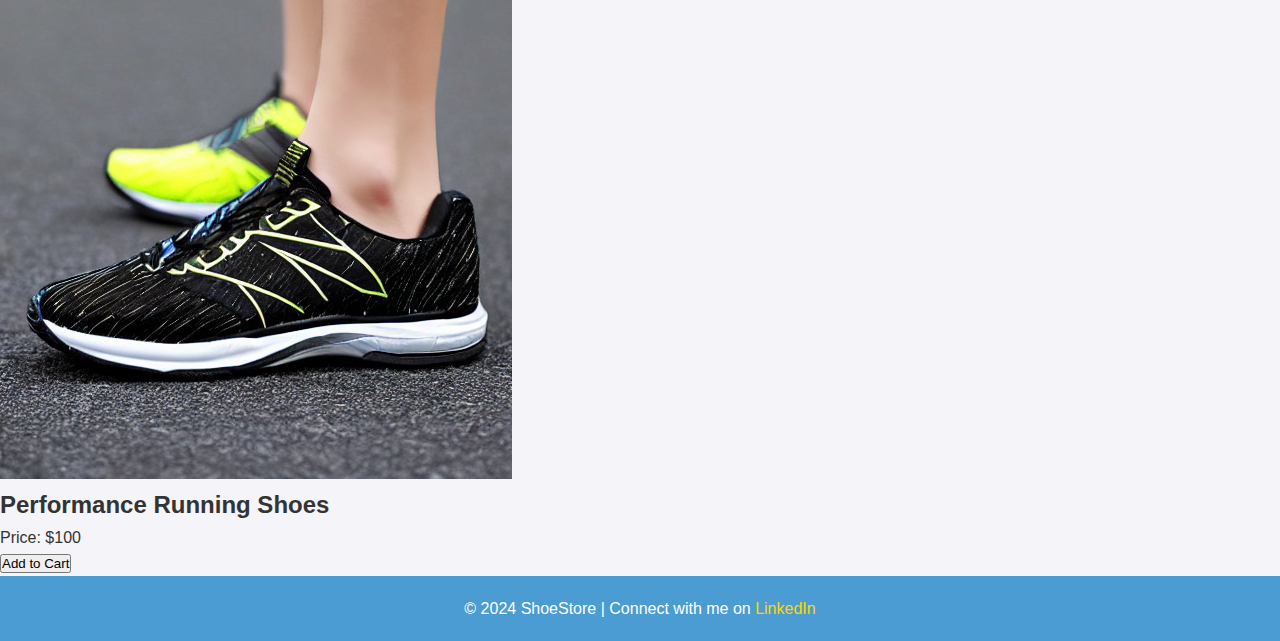
<file: Running_Shoes.html>
<!DOCTYPE html>
<html lang="en">
<head>
    <!-- Google Tag Manager -->
<script>(function(w,d,s,l,i){w[l]=w[l]||[];w[l].push({'gtm.start':
new Date().getTime(),event:'gtm.js'});var f=d.getElementsByTagName(s)[0],
j=d.createElement(s),dl=l!='dataLayer'?'&l='+l:'';j.async=true;j.src=
'https://www.googletagmanager.com/gtm.js?id='+i+dl;f.parentNode.insertBefore(j,f);
})(window,document,'script','dataLayer','GTM-MMVLHZLT');</script>
<!-- End Google Tag Manager -->
    <meta charset="UTF-8">
    <title>Running Shoes | Shop the Best Running Shoes</title>
<meta name="viewport" content="width=device-width, initial-scale=1.0">
<meta name="description" content="Explore our collection of high-quality running shoes designed for comfort and performance. Shop now at ShoeStore!">
<meta name="keywords" content="running shoes, buy running shoes, athletic footwear, comfortable running shoes">
<meta name="author" content="Kedar Bedekar">
<meta name="robots" content="index, follow">
<meta property="og:title" content="Running Shoes - ShoeStore">
<meta property="og:description" content="Shop the best running shoes at ShoeStore. Find your perfect running partner today!">
<meta property="og:image" content="https://github.com/kedarbedekar/E-comm-Website-GA4/blob/main/Running-shoes.jpeg">
<meta property="og:url" content="https://kedarbedekar.github.io/E-comm-Website-GA4/Running_Shoes.html">
<meta property="og:type" content="website">

    
    <link rel="stylesheet" href="style.css">
</head>
<body>
    <!-- Google Tag Manager (noscript) -->
<noscript><iframe src="https://www.googletagmanager.com/ns.html?id=GTM-MMVLHZLT"
height="0" width="0" style="display:none;visibility:hidden"></iframe></noscript>
<!-- End Google Tag Manager (noscript) -->

    <header>
        <div class="logo">
             <img src="ShoeStore-logo.jpg" alt="ShoeStore Logo" class="logo-img"> <!-- Placeholder for brand logo -->
            <h1>ShoeStore</h1>
        </div>
        <nav>
            <a href="index.html">Home</a>
            <a href="cart.html">Cart (<span id="cart-count">0</span>)</a>
        </nav>
    </header>

   <section class="hero">
        <h2>Running Shoes Collection</h2>
        <p>Find your perfect running partner from our exclusive range of running shoes designed for comfort and performance.</p>
    </section>

    <section class="product-list">
        <div class="product">
            <img src="lightweight-running-shoes-created-by-AI-for-learning.jpeg" alt="Lightweight Running Shoes AI created high quality">
            <h2>Lightweight Running Shoes</h2>
            <p>Price: $60</p>
            <button onclick="addToCart('Lightweight Running Shoes', 60)">Add to Cart</button>
            
        </div>

        <div class="product">
            <img src="running-shoes-comfort-cushion-created-by-AI-high-quality.jpeg" alt="Comfort Running Shoes created by AI">
            <h2>Cushioned Running Shoes</h2>
            <p>Price: $80</p>
            <button onclick="addToCart('Cushioned Running Shoes', 80)">Add to Cart</button>
          
        </div>

        <div class="product">
            <img src="performance-shoes-by-AI-high-performance.jpeg" alt="Performance Running Shoes by AI">
            <h2>Performance Running Shoes</h2>
            <p>Price: $100</p>
            <button onclick="addToCart('Performance Running Shoes', 100)">Add to Cart</button>
           
        </div>
    </section>

    <footer>
        <p>© 2024 ShoeStore | Connect with me on <a href="https://www.linkedin.com/in/kedar-bedekar-6a2b481b2" target="_blank">LinkedIn</a></p>
    </footer>

    <script src="app.js"></script>
    <!-- Start of HubSpot Embed Code -->
  <script type="text/javascript" id="hs-script-loader" async defer src="//js-na1.hs-scripts.com/48085831.js"></script>
<!-- End of HubSpot Embed Code -->
</body>
</html>
</file>
<file: style.css>
/* Reset some basic styles */
* {
    margin: 0;
    padding: 0;
    box-sizing: border-box;
}

body {
    font-family: 'Segoe UI', Tahoma, Geneva, Verdana, sans-serif;
    background-color: #f4f4f9;
    color: #333;
    line-height: 1.6;
}

header {
    background: #4B9CD3; /* Primary color */
    color: white;
    padding: 15px 20px;
    display: flex;
    justify-content: space-between;
    align-items: center;
    box-shadow: 0 2px 5px rgba(0, 0, 0, 0.2);
}

.logo {
    display: flex;
    align-items: center;
}

.logo img {
    width: 60px; /* Logo size */
    height: auto;
    margin-right: 10px; /* Space between logo and text */
}

h1 {
    font-size: 26px;
    font-weight: 700;
}

nav a {
    color: white;
    text-decoration: none;
    padding: 10px;
    margin: 0 10px;
    transition: color 0.3s;
    border-bottom: 2px solid transparent; /* Underline effect */
}

nav a:hover {
    color: #FFD700; /* Gold color for hover effect */
    border-bottom: 2px solid #FFD700; /* Underline effect */
}

.hero {
    text-align: center;
    background: #e2e8f0; /* Light gray */
    padding: 60px 20px;
    margin-bottom: 20px;
    border-radius: 8px; /* Rounded corners */
}

.hero h2 {
    font-size: 34px;
    margin-bottom: 15px;
}

.hero p {
    font-size: 18px;
    margin-bottom: 20px;
}

.shop-now {
    background: #4B9CD3; /* Primary color */
    color: white;
    padding: 12px 24px;
    border: none;
    border-radius: 5px;
    cursor: pointer;
    font-size: 18px;
    transition: background 0.3s, transform 0.3s; /* Added transform */
}

.shop-now:hover {
    background: #3B7CA3; /* Darker shade for hover */
    transform: scale(1.05); /* Scale effect on hover */
}

.product-categories {
    display: grid;
    grid-template-columns: repeat(auto-fill, minmax(300px, 1fr));
    gap: 20px;
    padding: 20px;
    margin: 0 auto;
    max-width: 1200px; /* Centering the product category */
}

.category {
    background: white;
    border: 1px solid #ddd;
    border-radius: 8px;
    text-align: center;
    padding: 20px;
    transition: transform 0.3s, box-shadow 0.3s;
    overflow: hidden; /* Added to contain floated elements */
}

.category img {
    max-width: 100%;
    height: auto;
    border-radius: 8px; /* Rounded corners for images */
}

.category h2 {
    font-size: 22px;
    margin: 15px 0;
    color: #4B9CD3; /* Primary color */
}

.category p {
    font-size: 16px;
    color: #666;
}

.category:hover {
    transform: translateY(-5px); /* Lift effect on hover */
    box-shadow: 0 4px 10px rgba(0, 0, 0, 0.2); /* Shadow effect on hover */
}

footer {
    text-align: center;
    padding: 20px;
    background: #4B9CD3; /* Matching footer color */
    color: white;
    position: relative;
}

footer a {
    color: #FFD700; /* Gold color for links */
    text-decoration: none;
}

footer a:hover {
    text-decoration: underline; /* Underline on hover */
}

/* Cart Modal Styles */
#cart-modal {
    display: none; /* Hidden by default */
    position: fixed;
    top: 50%;
    left: 50%;
    transform: translate(-50%, -50%);
    background: white;
    padding: 20px;
    border-radius: 8px;
    box-shadow: 0 4px 20px rgba(0, 0, 0, 0.3);
    z-index: 1000;
}

#cart-modal h2 {
    margin-bottom: 15px;
}

#cart-modal .close {
    cursor: pointer;
    float: right;
    font-size: 18px;
}

/* Modal CSS */
.modal {
    display: none; 
    position: fixed; 
    z-index: 1; 
    left: 0;
    top: 0;
    width: 100%; 
    height: 100%; 
    background-color: rgba(0,0,0,0.4);
}

.modal-content {
    background-color: white;
    margin: 15% auto;
    padding: 20px;
    border: 1px solid #888;
    width: 80%;
}

.modal-categories a {
    display: block;
    padding: 10px 0;
    text-decoration: none;
    color: #000;
}

.modal .close {
    color: #aaa;
    float: right;
    font-size: 28px;
    font-weight: bold;
}

.modal .close:hover,
.modal .close:focus {
    color: black;
    text-decoration: none;
    cursor: pointer;
}

/* Form Styling */
.form-container {
    max-width: 600px;
    margin: 20px auto;
    padding: 20px;
    background: white;
    border-radius: 8px;
    box-shadow: 0 2px 10px rgba(0, 0, 0, 0.1);
}

.form-container h2 {
    text-align: center;
    margin-bottom: 15px;
    color: #4B9CD3;
}

.form-container iframe {
    width: 100%;
    border: none;
}
</file>
